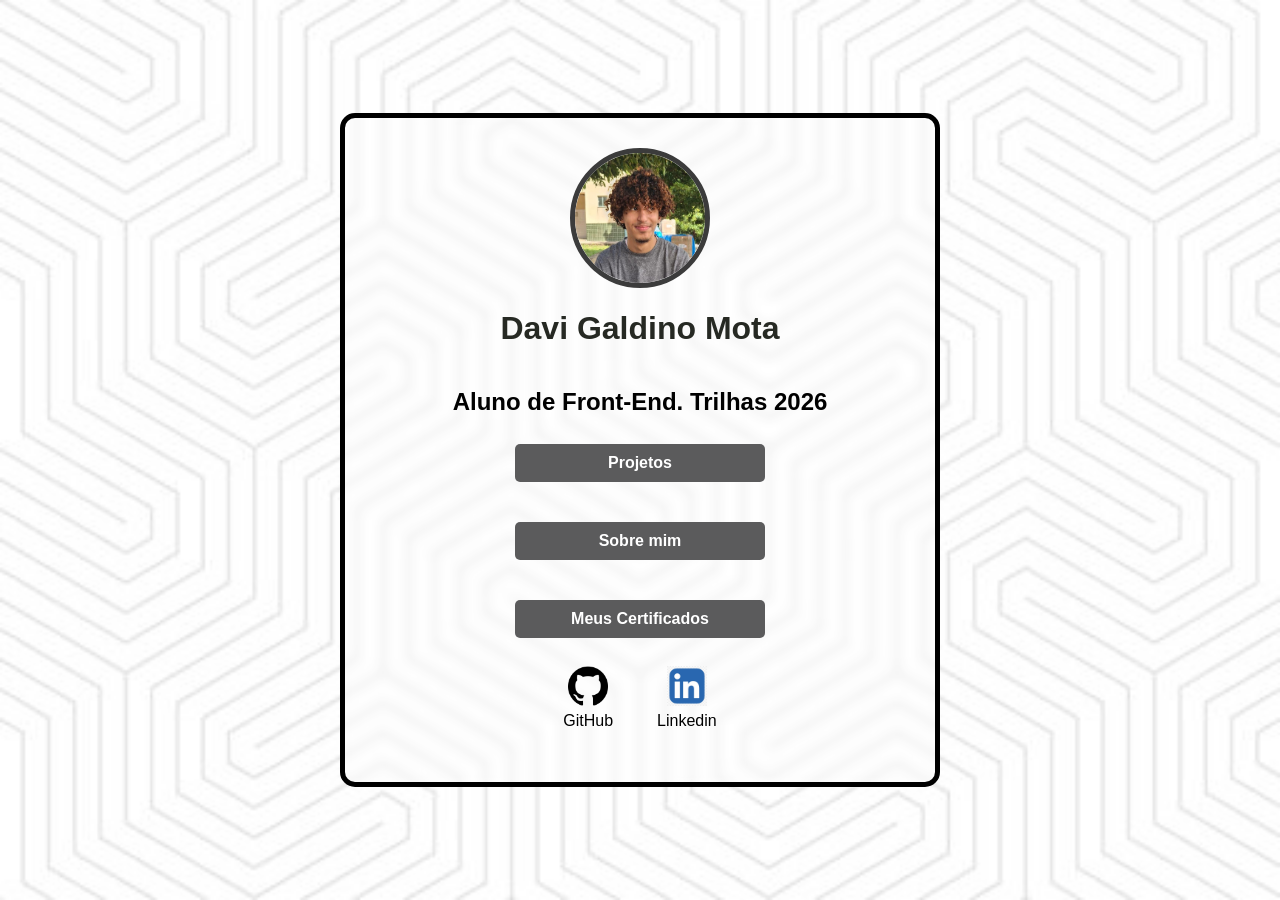
<file: index.html>
<!DOCTYPE html>
<html lang="en">
<body>
    <div class="moldura">
        <head>
            <meta charset="UTF-8">
            <meta name="viewport" content="width=device-width, initial-scale=1.0">
            <title>Portifolio Davi Galdino</title>
            <link rel="stylesheet" href="index.css">
        </head>
        <header> 
            <div class="center">
                <img src="./img/davi.jpeg"></img>
                <h1>Davi Galdino Mota</h1>
                <h2>Aluno de Front-End. Trilhas 2026</h2>
            </div>
            <nav>
                <div class="butao">
                    <ul>
                        <li><a class="btn-projeto" href="projetos.html">Projetos</a></li>
                        <li><a class="btn-projeto" href="mim.html">Sobre mim</a></li>
                        <li><a class="btn-projeto" href="certificados.html">Meus Certificados</a></li>
                    </ul>
                </div>
            </nav>
            
        </header>
        
        <footer> 
            <a href="https://github.com/d-galdino" target="_blank" rel="noopener noreferrer">
                <img src="./img/github.png"></img>
                <p>GitHub</p>
            </a>
            <a href="https://www.linkedin.com/in/davi-galdino-mota-3724b7346/" target="_blank" rel="noopener noreferrer">
                <img src="./img/linkedin.jfif"></img>
                <p>Linkedin</p>
            </a>
        </footer>
    </div>
</body>
</html>
</file>
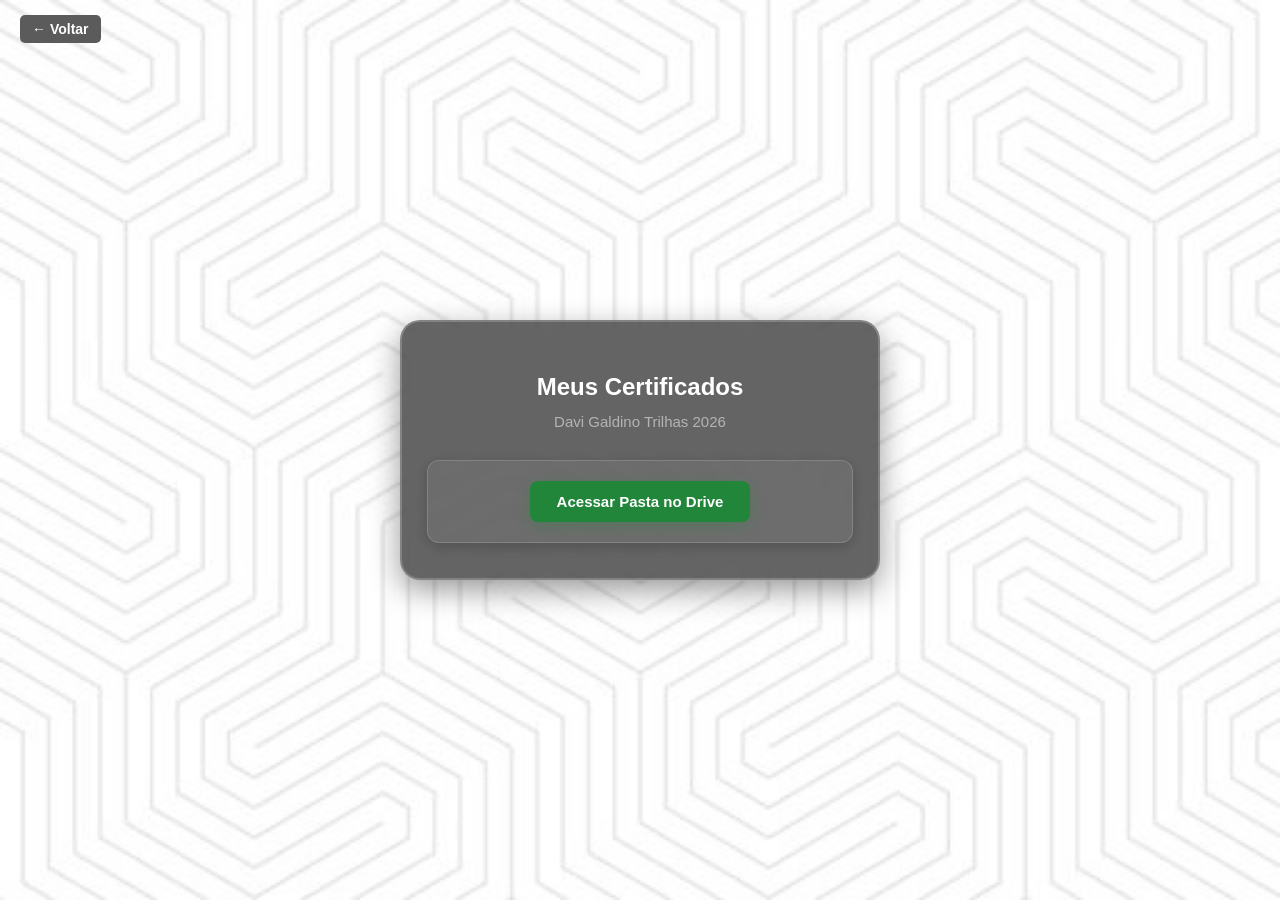
<file: certificados.html>
<!DOCTYPE html>
<html lang="pt-BR">
<head>
    <meta charset="UTF-8">
    <meta name="viewport" content="width=device-width, initial-scale=1.0">
    <title>Certificados Davi Galdino</title>
    <link rel="stylesheet" href="style.css">
</head>
<body>
    <a href="index.html" class="btn-voltar">← Voltar</a>
    <div class="moldura-portfolio">
        <div class="perfil">
            <h1>Meus Certificados</h1>
            <h2>Davi Galdino Trilhas 2026</h2>
        </div>
        
        <div class="card-projeto">
            <div class="conteudo-projeto">
                <nav class="menu-projetos">
                    <ul>
                        <li><a class="btn-certificado-drive" href="https://drive.google.com/drive/folders/1lJ2jj6SBl76so6Qi3TVH1ytCt-nrxeuf?usp=sharing" target="_blank">Acessar Pasta no Drive</a></li>
                    </ul>
                </nav>
            </div>
        </div>
    </div>
</body>
</file>
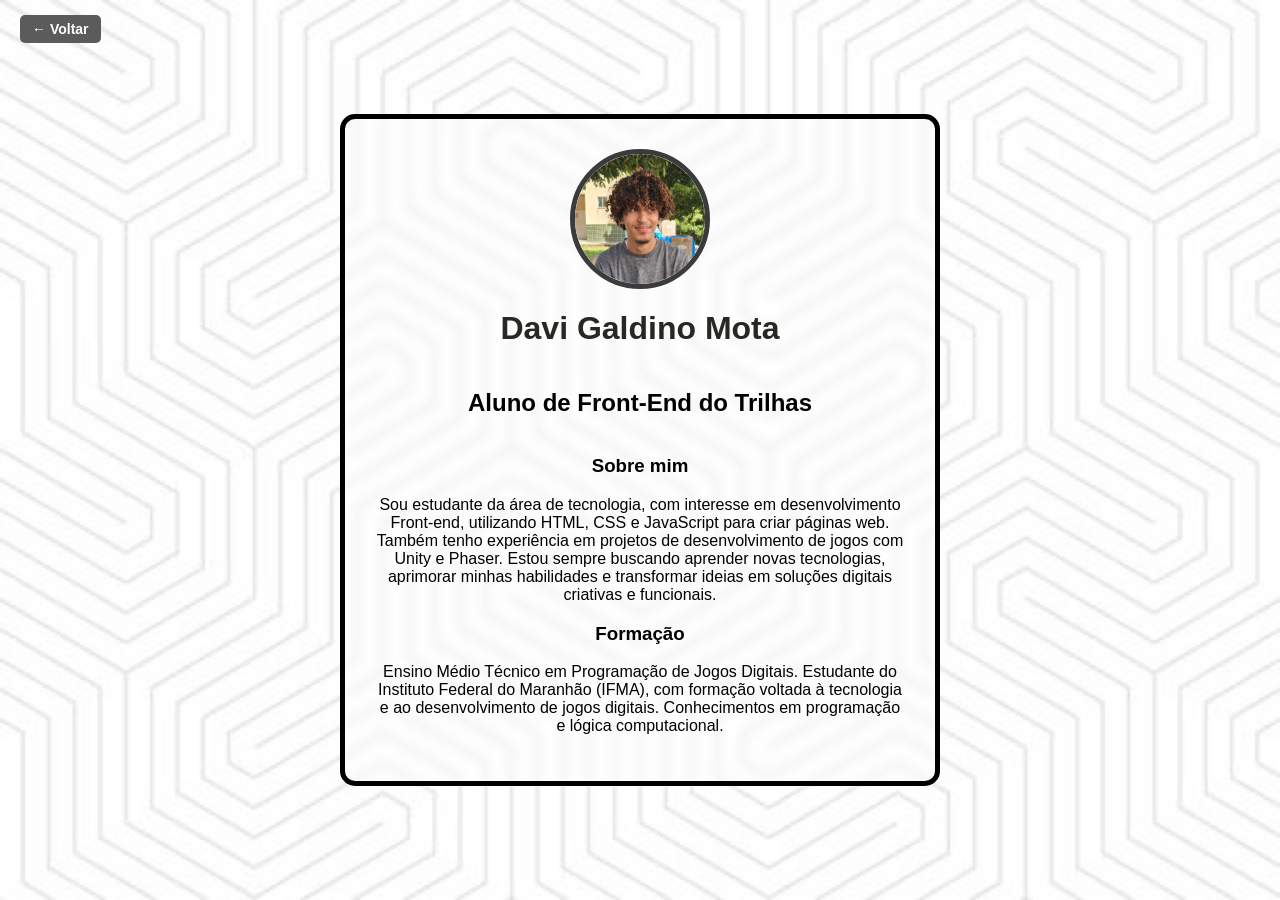
<file: mim.html>
<!DOCTYPE html>
<html lang="en">
<body>
    <a href="index.html" class="btn-voltar">← Voltar</a>
    <div class="moldura">
        <head>
            <meta charset="UTF-8">
            <meta name="viewport" content="width=device-width, initial-scale=1.0">
            <title>Projetos Davi Galdino</title>
            <link rel="stylesheet" href="index.css">
        </head>
        <header> 
            <div class="center">
                <img src="./img/davi.jpeg"></img>
                <h1>Davi Galdino Mota</h1>
                <h2>Aluno de Front-End do Trilhas</h2>
            </div>
<main> 
        <section>
            <h3>Sobre mim</h3>
            <p>
                Sou estudante da área de tecnologia, com interesse em desenvolvimento Front-end, utilizando HTML, CSS e JavaScript para criar páginas web.<br> Também tenho experiência em projetos de desenvolvimento de jogos com Unity e Phaser. Estou sempre buscando aprender novas tecnologias,<br> aprimorar minhas habilidades e transformar ideias em soluções digitais criativas e funcionais.
            </p>
        </section>
        <section>
            <h3>Formação</h3>
            <p>
                Ensino Médio Técnico em Programação de Jogos Digitais. Estudante do Instituto Federal do Maranhão (IFMA), com formação voltada à tecnologia<br> e ao desenvolvimento de jogos digitais. Conhecimentos em programação e lógica computacional.
            </p>
        </section>
    </main>
        </header>
    </div>
</body>
</file>
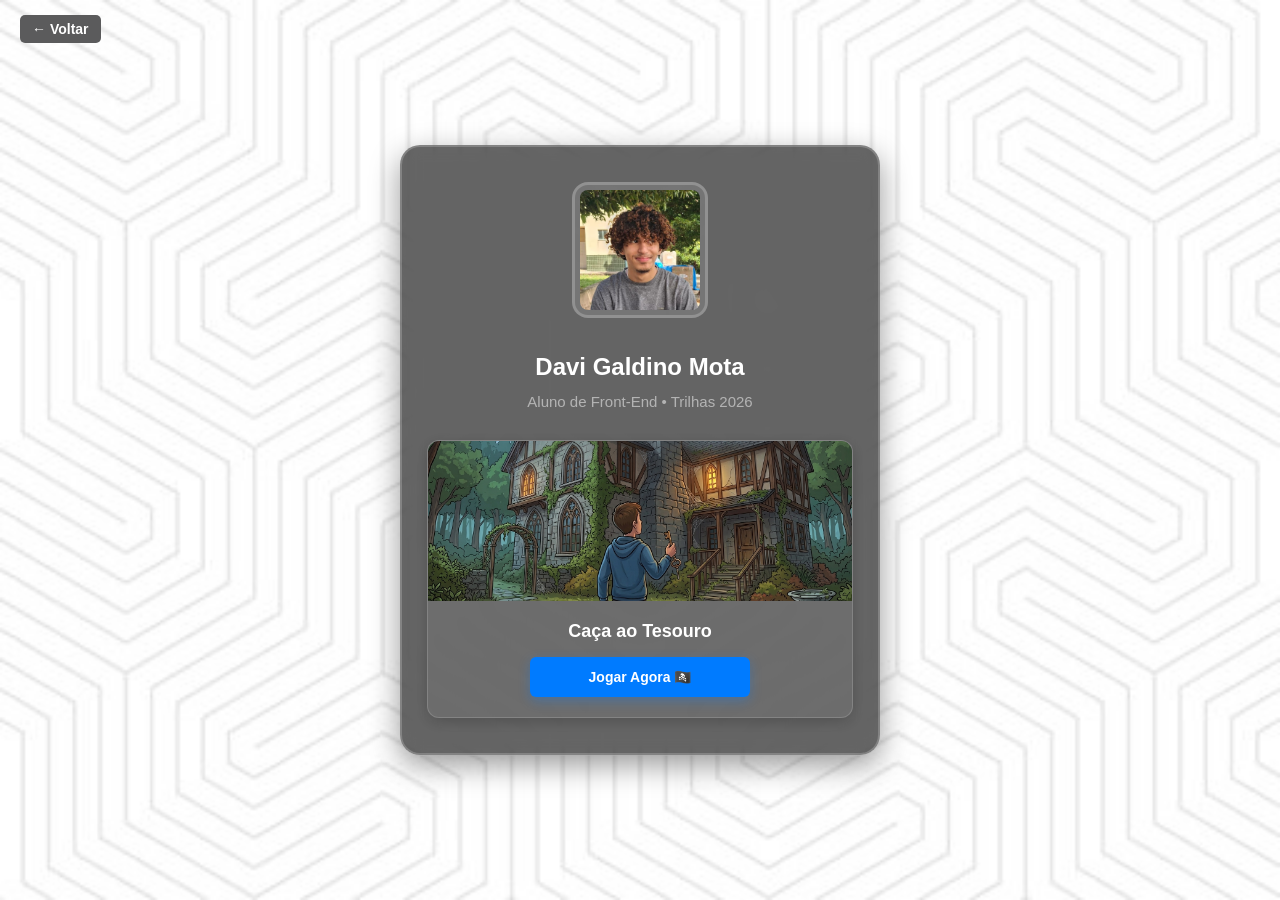
<file: projetos.html>
<!DOCTYPE html>
<html lang="pt-BR">
<head>
    <meta charset="UTF-8">
    <meta name="viewport" content="width=device-width, initial-scale=1.0">
    <title>Portfolio Davi Galdino</title>
    <link rel="stylesheet" href="style.css">
</head>
<body>
    <a href="index.html" class="btn-voltar">← Voltar</a>
    <div class="moldura-portfolio">
        <div class="perfil">

            <img src="./img/davi.jpeg" alt="Foto de Davi Galdino" class="foto-perfil">
            <h1>Davi Galdino Mota</h1>
            <h2>Aluno de Front-End • Trilhas 2026</h2>

        </div>
        
        <div class="card-projeto">
            <div class="preview-imagem">

                <img src="./img/tesouro.jfif" alt="Preview do Caça ao Tesouro">
                
            </div>
            
            <div class="conteudo-projeto">
                <h3>Caça ao Tesouro</h3>
                <nav class="menu-projetos">
                    <ul>
                        <li><a class="btn-projeto" href="https://d-galdino.github.io/Trilhas-Atividade-Tesouro/">Jogar Agora 🏴‍☠️</a></li>
                    </ul>
                </nav>
            </div>
        </div>
    </div>
</body>
</html>
</file>
<file: index.css>
body {
    color: black;
    background-image: url("./img/fundo.jpg");
    background-size: cover;
    background-position: center;
    background-repeat: no-repeat;
    background-attachment: fixed;
    font-family: Arial, Helvetica, sans-serif;
    margin: 0;
    min-height: 100vh;

    display: flex;
    justify-content: center;  
    align-items: center;      
}

.moldura {
    width: 80%;
    max-width: 600px;
    min-height: 400px;
    
    border: 5px solid rgb(0, 0, 0);
    border-radius: 15px;
    padding: 30px;
    box-sizing: border-box;

    background-color: rgba(255, 255, 255, 0.2); 
    backdrop-filter: blur(5px);

    display: flex;
    flex-direction: column;
    justify-content: center;
    align-items: center;
}

nav {
    display: flex;
    justify-content: center;
    width: 100%;
}

nav ul {
    display: flex;
    justify-content: center;
    align-items: center;
    width: 200px;
    height: 10px;
    list-style: none;
    gap: 40px;
    padding: 100px;
    flex-direction: column;
    margin: 0;
}

li {
    list-style: none; 
}

.btn-projeto {
    display: inline-block;     
    background-color: #5b5b5c; 
    color: white;              
    padding: 10px 0;
    text-decoration: none;     
    font-family: Arial, sans-serif;
    font-weight: bold;         
    border-radius: 5px;        
    transition: background 0.5s ease;
    width: 250px;
    text-align: center;
}
.btn-projeto:hover {
    background-color: #383838;
}


a {
    color: black;
    text-decoration: none;
}

header .center {
    display: flex;
    flex-direction: column;
    align-items: center;
}

header img {
    width: 130px;
    height: 130px;
    border-radius: 50%;
    border: 5px solid rgb(59, 59, 59);
}

main h3 {
    text-align: center;
}

main p {
    text-align: center;
}

.center {
    text-align: center;
}

h1 {
    color: rgb(38, 41, 35);
}

.btn-voltar {
    position: absolute;
    top: 15px;
    left: 20px;
    background-color: #5b5b5c;
    color: white;
    padding: 6px 12px;
    border-radius: 5px;
    font-size: 14px;
    font-weight: bold;
    text-decoration: none;
    transition: background 0.3s ease;
}

.btn-voltar:hover {
    background-color: #383838;
}

.moldura {
    position: relative; 
}

footer img  {
    width: 40px;
    height: 40px;
}

footer {
    display: flex;
    justify-content: center;
}

footer a {
    margin: 20px;
    text-align: center;
}

footer p {
    margin: 2px;
    color: black;
}
</file>
<file: style.css>
body {
    margin: 0;
    padding: 20px;
    box-sizing: border-box;
    min-height: 100vh;
    font-family: Arial, sans-serif;
    color: #ffffff;
    background-image: url("./img/fundo.jpg");
    background-size: cover;
    background-position: center;
    background-repeat: no-repeat;
    background-attachment: fixed;
    display: flex;
    justify-content: center;
    align-items: center;
}

.moldura-portfolio {
    width: 95%;
    max-width: 480px;
    padding: 35px 25px;
    box-sizing: border-box;
    text-align: center;
    border: 2px solid rgba(255, 255, 255, 0.2);
    border-radius: 20px;
    background-color: rgba(0, 0, 0, 0.6);
    backdrop-filter: blur(10px);
    box-shadow: 0 10px 30px rgba(0, 0, 0, 0.4);
}

.foto-perfil {
    width: 120px;
    height: 120px;
    border-radius: 16px; 
    object-fit: cover; 
    border: 3px solid rgba(255, 255, 255, 0.2); 
    background-color: rgba(255, 255, 255, 0.1);
    padding: 5px;
    margin-bottom: 15px;
}

h1 { font-size: 24px; margin-bottom: 5px; }
h2 { font-size: 15px; color: #b3b3b3; margin-bottom: 30px; font-weight: normal; }

.card-projeto {
    background-color: rgba(255, 255, 255, 0.05);
    border: 1px solid rgba(255, 255, 255, 0.15);
    border-radius: 12px;
    overflow: hidden;
    box-shadow: 0 4px 15px rgba(0, 0, 0, 0.2);
    transition: transform 0.3s ease;
}

.card-projeto:hover {
    transform: translateY(-5px);
}

.preview-imagem {
    width: 100%;
    height: 160px;
    overflow: hidden;
    background-color: #1a1a1a;
}

.preview-imagem img {
    width: 100%;
    height: 100%;
    object-fit: cover;
    transition: transform 0.5s ease;
}

.card-projeto:hover .preview-imagem img {
    transform: scale(1.05);
}

.conteudo-projeto {
    padding: 20px;
}

.conteudo-projeto h3 {
    margin: 0 0 15px 0;
    font-size: 18px;
    color: #ffffff;
}

.menu-projetos ul {
    list-style: none;
    padding: 0;
    margin: 0;
}

.btn-projeto {
    display: inline-block;
    text-decoration: none;
    background-color: #007bff;
    color: #ffffff;
    font-weight: bold;
    font-size: 14px;
    width: 100%;
    max-width: 220px;
    padding: 12px 0;
    border-radius: 6px;
    box-shadow: 0 4px 12px rgba(0, 123, 255, 0.3);
    transition: background 0.2s ease;
}

.btn-projeto:hover {
    background-color: #0056b3;
}

.icone-pagina {
    font-size: 50px;
    margin-bottom: 15px;
    animation: flutuar 3s ease-in-out infinite;
}

.btn-certificado-drive {
    display: inline-block;
    text-decoration: none;
    background-color: #218639;
    color: #ffffff;
    font-weight: bold;
    font-size: 15px;
    
    width: 220px;
    padding: 12px 0;
    text-align: center;
    
    border-radius: 8px;
    box-shadow: 0 4px 15px rgba(33, 136, 57, 0.3);
    transition: all 0.3s ease;
}

.btn-certificado-drive:hover {
    background-color: #1e8635;
    transform: translateY(-3px);
    box-shadow: 0 6px 20px rgba(49, 163, 76, 0.5);
}

.btn-voltar {
    position: absolute;
    top: 15px;
    left: 20px;
    background-color: #5b5b5c;
    color: white;
    padding: 6px 12px;
    border-radius: 5px;
    font-size: 14px;
    font-weight: bold;
    text-decoration: none;
    transition: background 0.3s ease;
}

.btn-voltar:hover {
    background-color: #383838;
}

.moldura {
    position: relative; 
}
</file>
